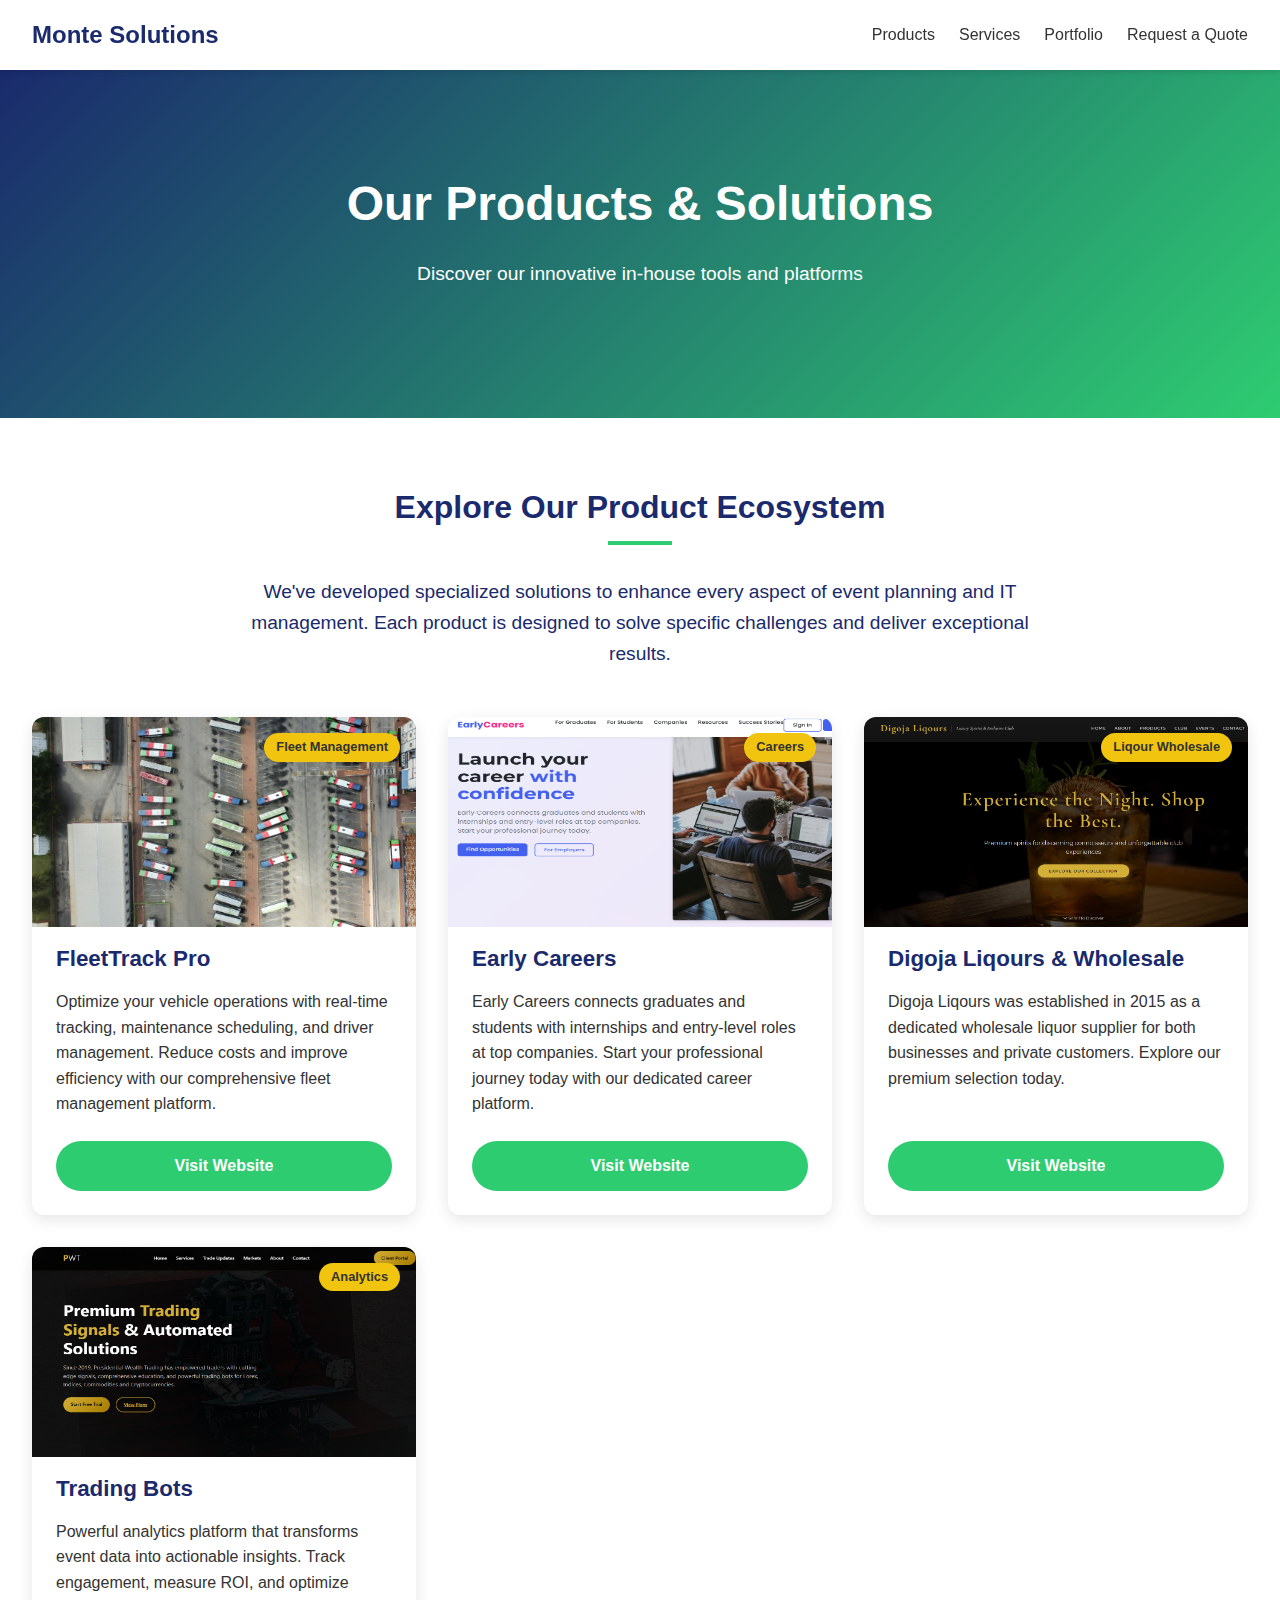
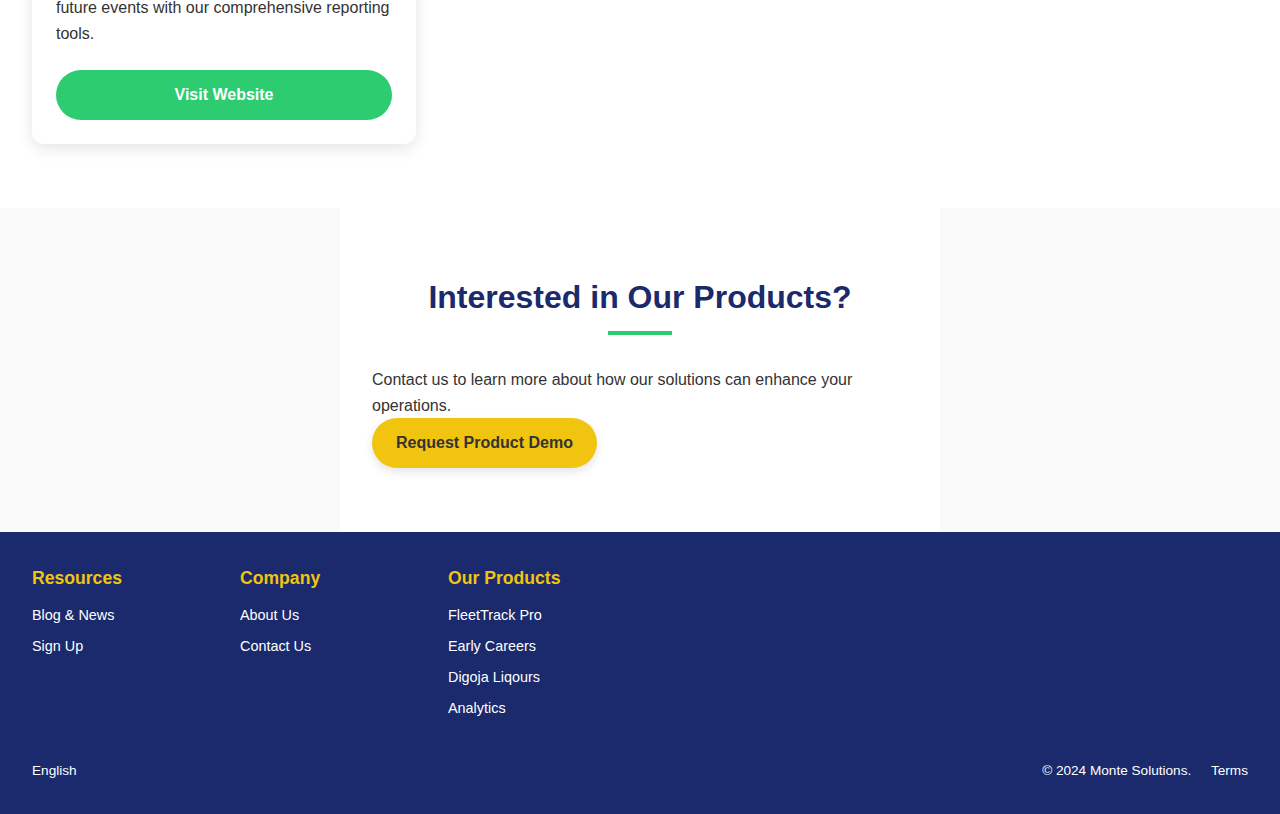
<file: products.html>
<!DOCTYPE html>
<html lang="en">
<head>
    <meta charset="UTF-8">
    <meta name="viewport" content="width=device-width, initial-scale=1.0">
    <meta http-equiv="X-Content-Type-Options" content="nosniff">
    <meta name="google-site-verification" content="n7t90MHZjDLnvfbsBDApIJzbkx4CTmpNUNzp1Qi_i9E" />
    
    <meta http-equiv="Content-Security-Policy" content="default-src 'self'; script-src 'self'; style-src 'self' fonts.googleapis.com; font-src fonts.gstatic.com;">

    <title>Monte Solutions | Our Products</title>
    <meta name="description" content="Explore our range of in-house products and solutions designed to enhance your event planning and IT experience.">

    <link rel="stylesheet" href="css/style.css">
    <link rel="stylesheet" href="css/product.css">

    <meta http-equiv="Content-Security-Policy" content="
    style-src 'self' https://fonts.googleapis.com;
    style-src-elem 'self' https://fonts.googleapis.com;
    font-src 'self' https://fonts.gstatic.com;">
    
    <link rel="canonical" href="https://www.montesolutions.co.za/products.html">

    <!-- Favicon & Fonts -->
    <link rel="icon" type="image/png" href="favicon.png"/>
    <link rel="icon" href="favicon.png"/>

    <link rel="preconnect" href="https://fonts.googleapis.com">
    <link href="https://fonts.googleapis.com/css2?family=Poppins:wght@300;400;600;700&display=swap" rel="stylesheet">

    <!-- Open Graph Tags -->
    <meta property="og:title" content="Monte Solutions | Our Products">
    <meta property="og:description" content="Discover our innovative in-house products and solutions.">
    <meta property="og:image" content="https://www.montesolutions.co.za/images/products-og.jpg">
    <meta property="og:url" content="https://www.montesolutions.co.za/products.html">
    <meta property="og:type" content="website">

    <!-- Twitter Cards -->
    <meta name="twitter:card" content="summary_large_image">
    <meta name="twitter:title" content="Monte Solutions | Our Products">
    <meta name="twitter:description" content="Explore our range of event planning and IT solutions.">
    <meta name="twitter:image" content="https://www.montesolutions.co.za/images/products-og.jpg">
    
</head>
<body>
    <header>
        <a href="index.html">
            <div class="logo">Monte Solutions</div>
        </a>

        <div class="burger" id="burger">
            <span></span>
            <span></span>
            <span></span>
        </div>

        <nav id="nav-menu">
            <ul>
                <li><a href="products.html" class="active">Products</a></li>
                <li><a href="services.html">Services</a></li>
                <li><a href="portfolio.html">Portfolio</a></li>
                <li><a href="quote.html">Request a Quote</a></li>
            </ul>
        </nav>
    </header>
    
    <section class="hero" style="background: linear-gradient(135deg, var(--color-navy) 0%, #2a5298 100%);">
        <h1>Our Products & Solutions</h1>
        <p>Discover our innovative in-house tools and platforms</p>
    </section>

    <section class="products">
        <div class="products-intro">
            <h2>Explore Our Product Ecosystem</h2>
            <p class="section-subtitle">We've developed specialized solutions to enhance every aspect of event planning and IT management. Each product is designed to solve specific challenges and deliver exceptional results.</p>
        </div>
        
        <div class="products-container">
            <!-- Fleet Management System -->
            <div class="product-card">
                <div class="product-image" style="background: linear-gradient(rgba(0,0,0,0.3), rgba(0,0,0,0.3)), 
                url('images/products/fleetManagement.jpg');">
                <img src="images/products/fleetManagement.jpg" width="440" height="210">
                    <span class="product-tag">Fleet Management</span>
                </div>
                <div class="product-content">
                    <h3>FleetTrack Pro</h3>
                    <p>Optimize your vehicle operations with real-time tracking, maintenance scheduling, and driver management. Reduce costs and improve efficiency with our comprehensive fleet management platform.</p>
                    <a href="#" class="product-link" target="_blank">Visit Website</a>
                </div>
            </div>
            
            <!-- Early Careers -->
            <div class="product-card">
                <div class="product-image" style="background: linear-gradient(rgba(0,0,0,0.3), rgba(0,0,0,0.3)), 
                url('images/products/earlyCareers.png');">
                <img src="images/products/earlyCareers.png" width="440" height="210">
                    <span class="product-tag">Careers</span>
                </div>
                <div class="product-content">
                    <h3>Early Careers</h3>
                    <p>Early Careers connects graduates and students with internships and entry-level roles at top companies. Start your professional journey today with our dedicated career platform.</p>
                    <a href="https://earlycareers.netlify.app/" class="product-link" target="_blank">Visit Website</a>
                </div>
            </div>
            
            <!-- Digoja Liqours -->
            <div class="product-card">
                <div class="product-image" style="background: linear-gradient(rgba(0,0,0,0.3), rgba(0,0,0,0.3)), 
                url('images/products/digojaLiqours.png');">
                <img src="images/products/digojaLiqours.png" width="440" height="210">
                    <span class="product-tag">Liqour Wholesale</span>
                </div>
                <div class="product-content">
                    <h3>Digoja Liqours & Wholesale</h3>
                    <p>Digoja Liqours was established in 2015 as a dedicated wholesale liquor supplier for both businesses and private customers. Explore our premium selection today.</p>
                    <a href="https://digojaliqours.netlify.app/" class="product-link" target="_blank">Visit Website</a>
                </div>
            </div>
            
            <!-- EventInsights -->
            <div class="product-card">
                <div class="product-image" style="background: linear-gradient(rgba(0,0,0,0.3), rgba(0,0,0,0.3)), 
                url('');">
                <img src="images/products/insights.png" loading="lazy" alt="Event 1" width="440px" height="210">
                    <span class="product-tag">Analytics</span>
                </div>
                <div class="product-content">
                    <h3>Trading Bots</h3>
                    <p>Powerful analytics platform that transforms event data into actionable insights. Track engagement, measure ROI, and optimize future events with our comprehensive reporting tools.</p>
                    <a href="https://presidentialwealthtrading.netlify.app/" class="product-link" target="_blank">Visit Website</a>
                </div>
            </div>
        </div>
    </section>

    <section class="contact">
        <h2>Interested in Our Products?</h2>
        <p>Contact us to learn more about how our solutions can enhance your operations.</p>
        <a href="quote.html" class="cta-button">Request Product Demo</a>
    </section>

    <footer>
        <div class="footer-grid">
            <div class="footer-column">
                <h3>Resources</h3>
                <ul>
                    <li><a href="news.html">Blog & News</a></li>
                    <li><a href="signup.html">Sign Up</a></li>
                </ul>
            </div>
            <div class="footer-column">
                <h3>Company</h3>
                <ul>
                    <li><a href="about.html">About Us</a></li>
                    <li><a href="contact.html">Contact Us</a></li>
                </ul>
            </div>
            <div class="footer-column">
                <h3>Our Products</h3>
                <ul>
                    <li><a href="#">FleetTrack Pro</a></li>
                    <li><a href="https://earlycareers.netlify.app/">Early Careers</a></li>
                    <li><a href="https://digojaliqours.netlify.app/">Digoja Liqours</a></li>
                    <li><a href="https://presidentialwealthtrading.netlify.app/">Analytics</a></li>
                </ul>
            </div>
        </div>

        <div class="bottom-footer">
            <div class="language">English</div>
            <div class="copyright">
                © 2024 Monte Solutions.
                <span class="legal-links">
                    <li><a href="terms.html">Terms</a></li>
                </span>
            </div>
        </div>
    </footer>

    <script src="js/product.js"></script>
</body>
</html>
</file>
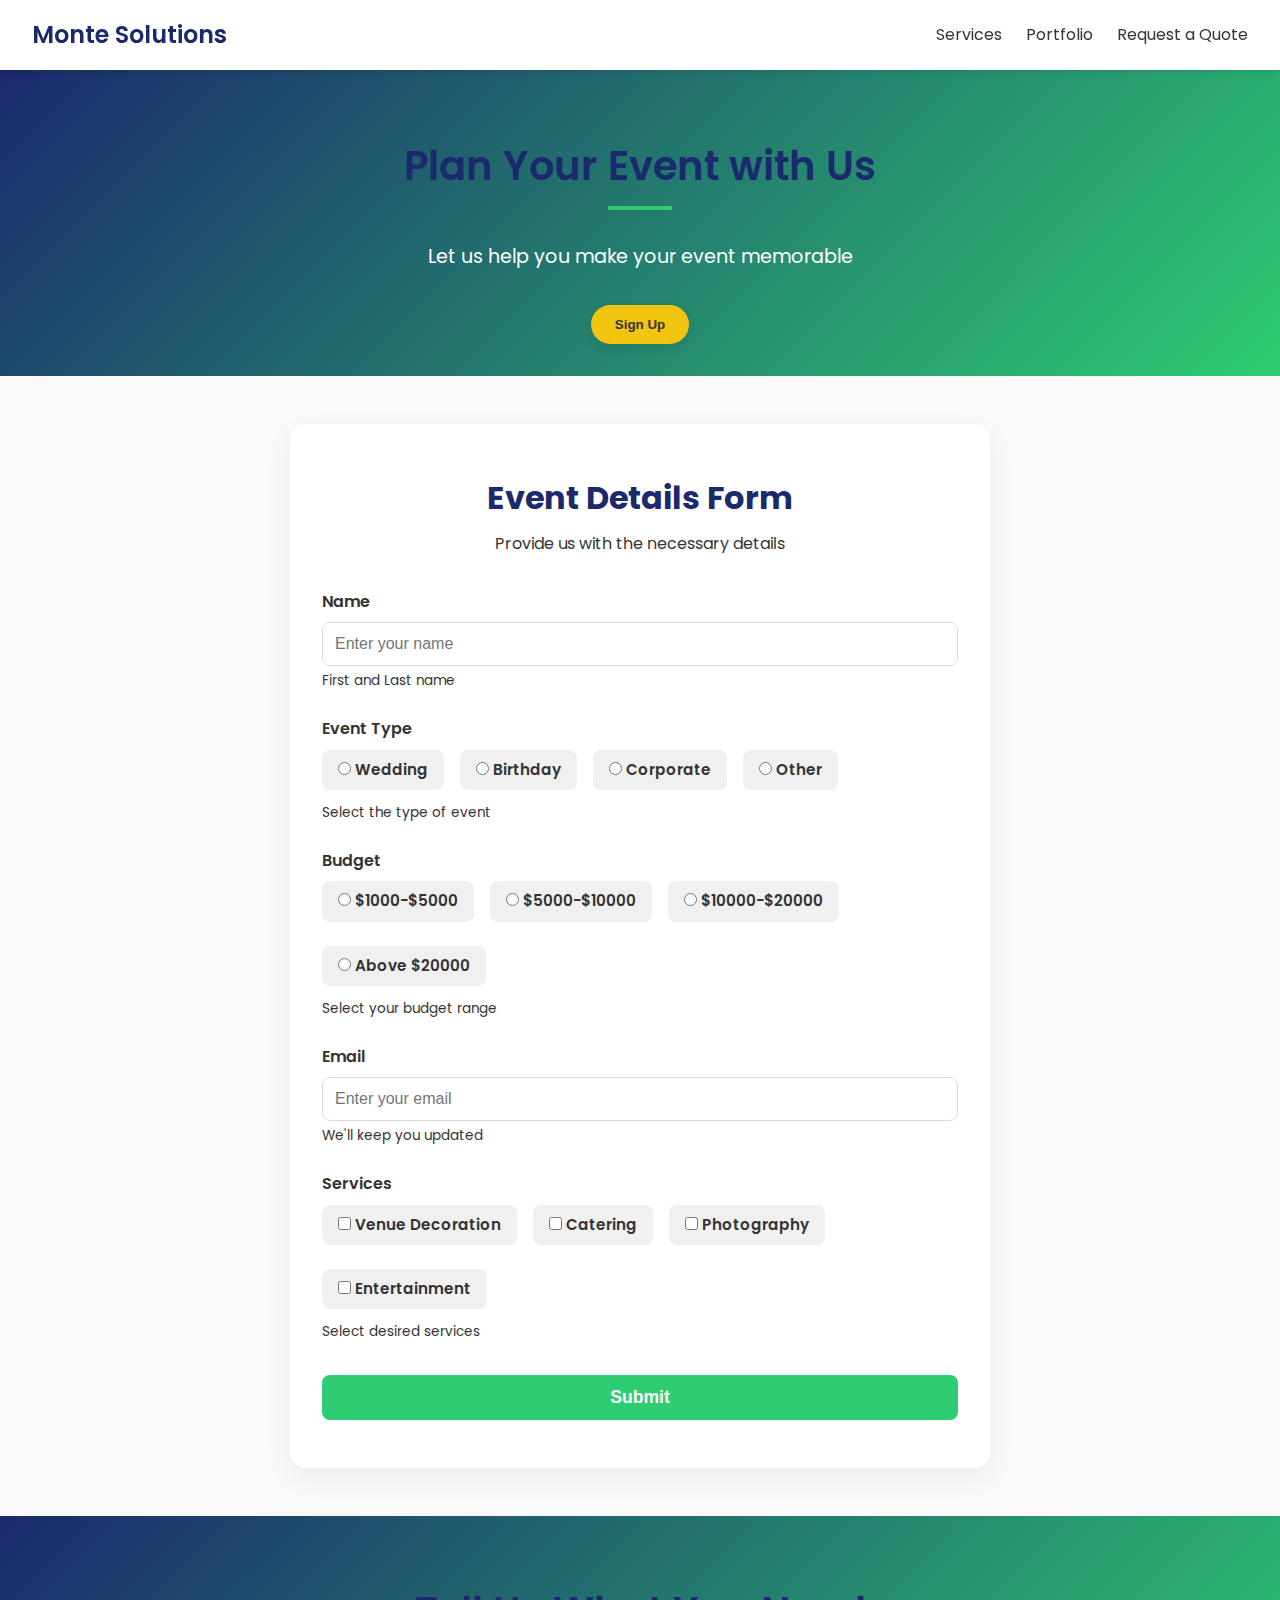
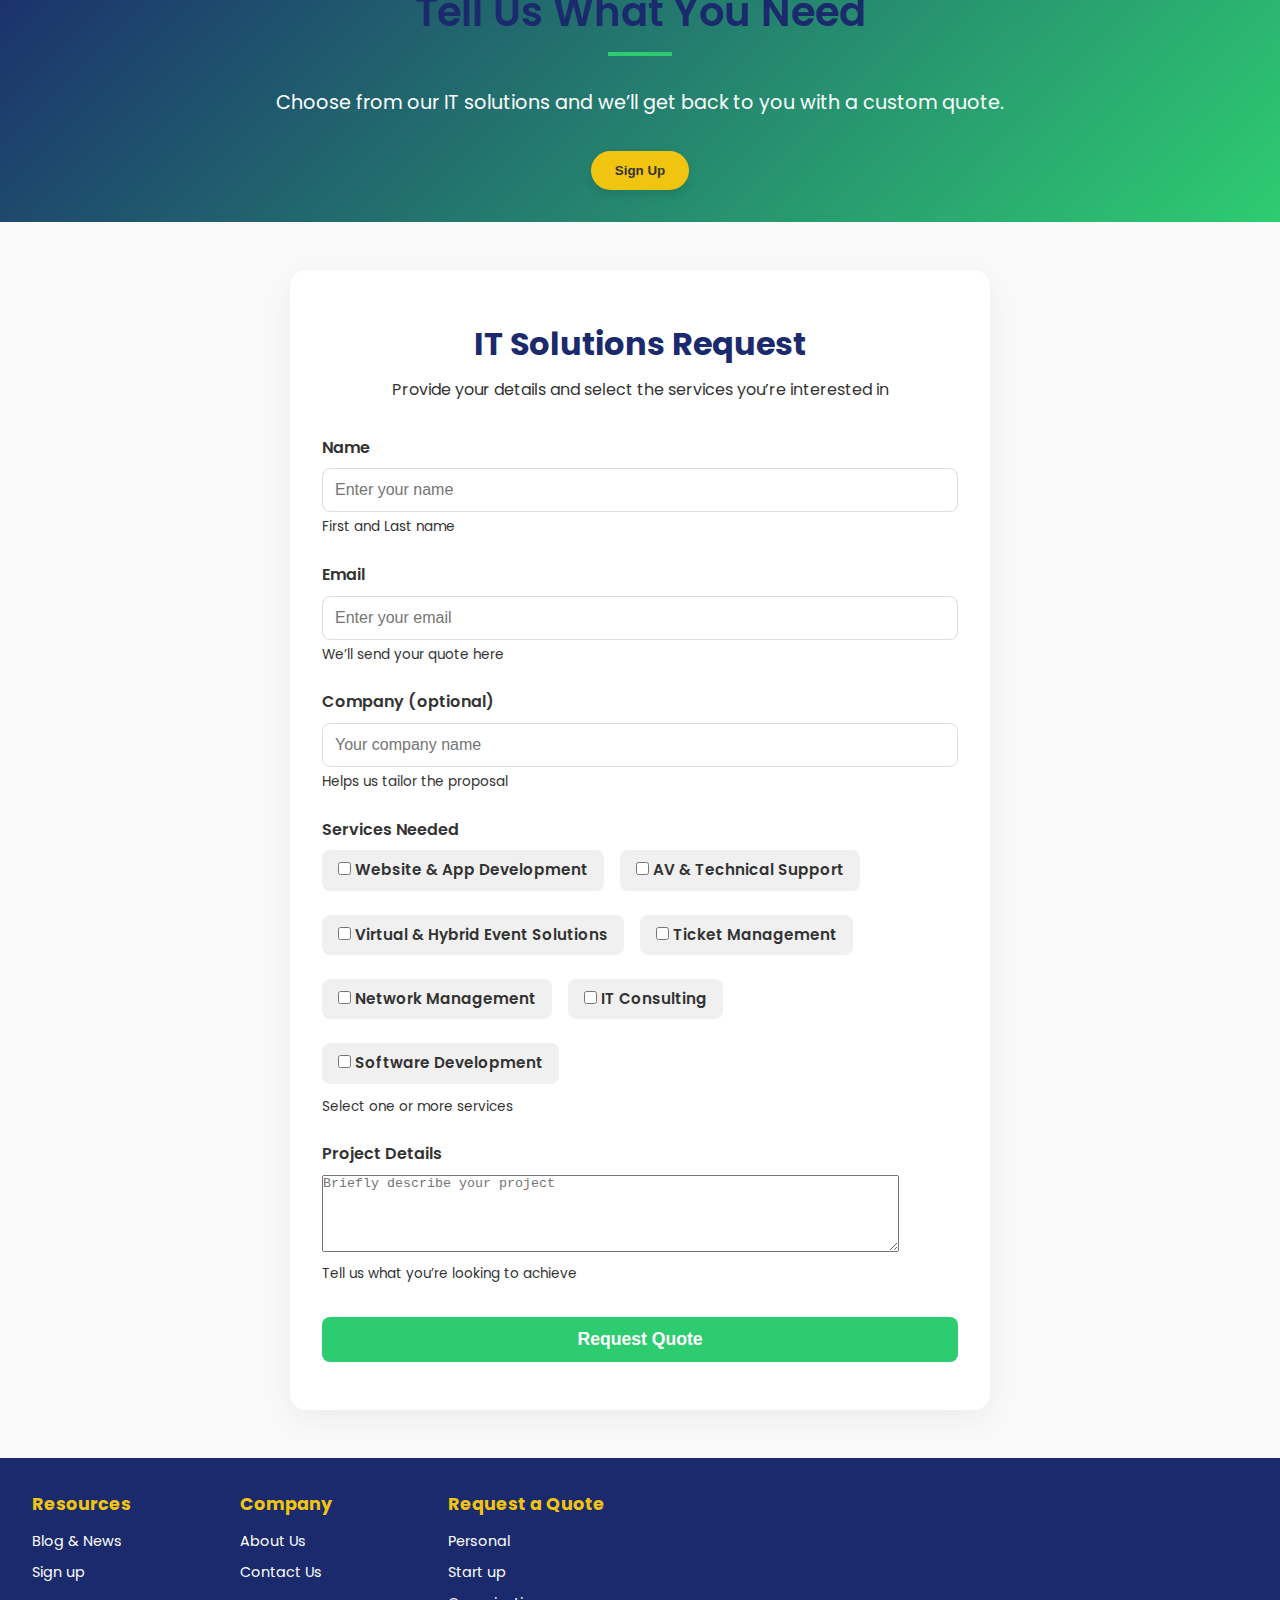
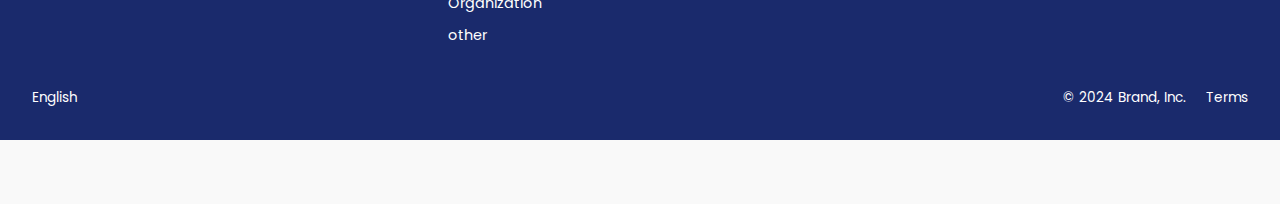
<file: quote.html>
<!DOCTYPE html>
<html lang="en">
<head>
    <meta charset="UTF-8">
    <meta name="viewport" content="width=device-width, initial-scale=1.0">
    <title>Request a Quote | Monte Solutions</title>
    <link rel="stylesheet" href="css/quote.css">
    <link rel="stylesheet" href="css/style.css">
    <link rel="icon" type="image/png" href="favicon.png"/>
    <link href="https://fonts.googleapis.com/css2?family=Poppins:wght@300;400;600&display=swap" rel="stylesheet">
</head>
<body>
    <header>
        <a href="index.html">
            <div class="logo">Monte Solutions</div>
        </a>

        <div class="burger" id="burger">
            <span></span>
            <span></span>
            <span></span>
        </div>

        <nav id="nav-menu">
            <ul>
                <li><a href="services.html">Services</a></li>
                <li><a href="portfolio.html">Portfolio</a></li>
                <li><a href="quote.html">Request a Quote</a></li>
            </ul>
        </nav>
    </header>
    
    <main>
        <section class="hero-section">
            <h2>Plan Your Event with Us</h2>
            <p>Let us help you make your event memorable</p>
            <div class="cta-buttons">
                <a href="signup.html" ><button class="cta-button">Sign Up</button></a>
            </div>
        </section>

        <form class="event-form">
            <h3>Event Details Form</h3>
            <p>Provide us with the necessary details</p>

            <div class="form-group">
                <label>Name</label>
                <input type="text" placeholder="Enter your name">
                <small>First and Last name</small>
            </div>

            <div class="form-group">
                <label>Event Type</label>
                <div class="radio-group">
                    <label class="radio-option">
                        <input type="radio" name="event-type" value="wedding"> Wedding
                    </label>
                    <label class="radio-option">
                        <input type="radio" name="event-type" value="birthday"> Birthday
                    </label>
                    <label class="radio-option">
                        <input type="radio" name="event-type" value="corporate"> Corporate
                    </label>
                    <label class="radio-option">
                        <input type="radio" name="event-type" value="other"> Other
                    </label>
                </div>
                <small>Select the type of event</small>
            </div>

            <div class="form-group">
                <label>Budget</label>
                <div class="radio-group">
                    <label class="radio-option">
                        <input type="radio" name="budget" value="1000-5000"> $1000-$5000
                    </label>
                    <label class="radio-option">
                        <input type="radio" name="budget" value="5000-10000"> $5000-$10000
                    </label>
                    <label class="radio-option">
                        <input type="radio" name="budget" value="10000-20000"> $10000-$20000
                    </label>
                    <label class="radio-option">
                        <input type="radio" name="budget" value="20000+"> Above $20000
                    </label>
                </div>
                <small>Select your budget range</small>
            </div>

            <div class="form-group">
                <label>Email</label>
                <input type="email" placeholder="Enter your email">
                <small>We'll keep you updated</small>
            </div>

            <div class="form-group">
                <label>Services</label>
                <div class="checkbox-group">
                    <label class="checkbox-option">
                        <input type="checkbox" value="venue"> Venue Decoration
                    </label>
                    <label class="checkbox-option">
                        <input type="checkbox" value="catering"> Catering
                    </label>
                    <label class="checkbox-option">
                        <input type="checkbox" value="photography"> Photography
                    </label>
                    <label class="checkbox-option">
                        <input type="checkbox" value="entertainment"> Entertainment
                    </label>
                </div>
                <small>Select desired services</small>
            </div>

            <button type="submit" class="submit-btn">Submit</button>
        </form>

        <section class="hero-section">
            <h2>Tell Us What You Need</h2>
            <p>Choose from our IT solutions and we’ll get back to you with a custom quote.</p>
            <div class="cta-buttons">
              <a href="signup.html"><button class="cta-button">Sign Up</button></a>
            </div>
          </section>
        
          <form class="event-form">
            <h3>IT Solutions Request</h3>
            <p>Provide your details and select the services you’re interested in</p>
        
            <div class="form-group">
              <label>Name</label>
              <input type="text" placeholder="Enter your name" required>
              <small>First and Last name</small>
            </div>
        
            <div class="form-group">
              <label>Email</label>
              <input type="email" placeholder="Enter your email" required>
              <small>We’ll send your quote here</small>
            </div>
        
            <div class="form-group">
              <label>Company (optional)</label>
              <input type="text" placeholder="Your company name">
              <small>Helps us tailor the proposal</small>
            </div>
        
            <div class="form-group">
              <label>Services Needed</label>
              <div class="checkbox-group">
                <label class="checkbox-option">
                  <input type="checkbox" name="service" value="website-app"> Website &amp; App Development
                </label>
                <label class="checkbox-option">
                  <input type="checkbox" name="service" value="av-support"> AV &amp; Technical Support
                </label>
                <label class="checkbox-option">
                  <input type="checkbox" name="service" value="virtual-hybrid"> Virtual &amp; Hybrid Event Solutions
                </label>
                <label class="checkbox-option">
                  <input type="checkbox" name="service" value="ticket-management"> Ticket Management
                </label>
                <label class="checkbox-option">
                  <input type="checkbox" name="service" value="network-management"> Network Management
                </label>
                <label class="checkbox-option">
                  <input type="checkbox" name="service" value="it-consulting"> IT Consulting
                </label>
                <label class="checkbox-option">
                  <input type="checkbox" name="service" value="software-dev"> Software Development
                </label>
              </div>
              <small>Select one or more services</small>
            </div>
        
            <div class="form-group">
              <label>Project Details</label>
              <textarea rows="5" cols="70" placeholder="Briefly describe your project"></textarea>
              <small>Tell us what you’re looking to achieve</small>
            </div>
        
            <button type="submit" class="submit-btn">Request Quote</button>
          </form>
    </main>

    <footer>
        <div class="footer-grid">
            <div class="footer-column">
                <h3>Resources</h3>
                <ul>
                    <li><a href="news.html">Blog & News</a></li>
                    <li><a href="signup.html">Sign up</a></li>
                </ul>
            </div>
            <div class="footer-column">
                <h3>Company</h3>
                <ul>
                    <li><a href="about.html">About Us</a></li>
                    <li><a href="contact.html">Contact Us</a></li>
                </ul>
            </div>
            <div class="footer-column">
                <h3>Request a Quote</h3>
                <ul>
                    <li><a href="quote.html">Personal</a></li>
                    <li><a href="quote.html">Start up</a></li>
                    <li><a href="quote.html">Organization</a></li>
                    <li><a href="quote.html">other</a></li>
                </ul>
            </div>
        </div>

        <div class="bottom-footer">
            <div class="language">English</div>
            <div class="copyright">
                © 2024 Brand, Inc. 
                <span class="legal-links">
                    <li><a href="terms.html">Terms</a></li>
                </span>
            </div>
        </div>
    </footer>

    <script src="js/main.js"></script>
</body>
</html>
</file>
<file: css/style.css>
/* Base Styles */
@import url('https://fonts.googleapis.com/css2?family=Poppins:wght@300;400;600&display=swap');

:root {
  --color-navy: #1a2a6c;
  --color-emerald: #2ecc71;
  --color-gold: #f1c40f;
  --color-light: #f9f9f9;
  --color-dark: #333;
  --font-primary: 'Poppins', sans-serif;
}

* {
  margin: 0;
  padding: 0;
  box-sizing: border-box;
}

body {
  font-family: var(--font-primary);
  line-height: 1.6;
  font-size: 16px;
  color: var(--color-dark);
  background-color: var(--color-light);
}

a {
  text-decoration: none;
  color: inherit;
}

ul {
  list-style: none;
}

/* Header */
header {
  display: flex;
  justify-content: space-between;
  align-items: center;
  padding: 1rem 2rem;
  background-color: #fff;
  box-shadow: 0 2px 5px rgba(0,0,0,0.1);
  position: sticky;
  top: 0;
  z-index: 100;
}

.logo {
  font-size: 1.5rem;
  font-weight: 600;
  color: var(--color-navy);
}

nav ul {
  display: flex;
  gap: 1.5rem;
}

nav a {
  font-weight: 400;
  color: var(--color-dark);
  transition: color 0.3s;
}

nav a:hover {
  color: var(--color-emerald);
}

/* Hero Section */
.hero {
  display: flex;
  flex-direction: column;
  justify-content: center;
  align-items: center;
  text-align: center;
  padding: 6rem 2rem;
  background: linear-gradient(135deg, var(--color-navy) 0%, var(--color-emerald) 100%);
  color: #fff;
}

.hero h1 {
  font-size: 3rem;
  font-weight: 600;
  margin-bottom: 1rem;
}

.hero p {
  font-size: 1.2rem;
  margin-bottom: 2rem;
}

.cta-button {
  display: inline-block;
  padding: 0.75rem 1.5rem;
  background-color: var(--color-gold);
  color: var(--color-dark);
  font-weight: 600;
  border-radius: 2rem;
  box-shadow: 0 4px 10px rgba(0,0,0,0.1);
  transition: background-color 0.3s, transform 0.3s;
}

.cta-button:hover {
  background-color: #d4ac0d;
  transform: translateY(-2px);
}

/* Section Headings */
section h2 {
  font-size: 2rem;
  font-weight: 600;
  text-align: center;
  margin-bottom: 1rem;
  position: relative;
  color: var(--color-navy);
}

section h2::after {
  content: '';
  width: 4rem;
  height: 4px;
  background-color: var(--color-emerald);
  display: block;
  margin: 0.5rem auto 2rem;
}

/* About Section */
.about {
  padding: 4rem 2rem;
  background-color: #fff;
  color: var(--color-dark);
  max-width: 800px;
  margin: 0 auto;
  text-align: center;
}

/* Services */
.services {
  padding: 4rem 2rem;
}

.service-list {
  display: flex;
  flex-wrap: wrap;
  gap: 2rem;
  justify-content: center;
}

.service-item {
  background-color: #fff;
  border: 1px solid #e0e0e0;
  padding: 2rem;
  border-radius: 1rem;
  width: 280px;
  text-align: center;
  transition: transform 0.3s, box-shadow 0.3s;
}

.service-item:hover {
  transform: translateY(-5px);
  box-shadow: 0 8px 20px rgba(0,0,0,0.1);
}

.service-item h3 {
  font-size: 1.5rem;
  margin-bottom: 0.75rem;
  color: var(--color-navy);
}

/* Portfolio */
.portfolio {
  padding: 4rem 2rem;
  background-color: var(--color-light);
}

.portfolio-gallery {
  display: grid;
  grid-template-columns: repeat(auto-fill, minmax(250px, 1fr));
  gap: 1.5rem;
}

.portfolio-item {
  background-color: #ddd;
  height: 200px;
  border-radius: 0.75rem;
  overflow: hidden;
  position: relative;
}

/* Contact */
.contact {
  padding: 4rem 2rem;
  background-color: #fff;
  max-width: 600px;
  margin: 0 auto;
}

.contact form {
  display: flex;
  flex-direction: column;
  gap: 1rem;
}

.contact input,
.contact textarea {
  padding: 0.75rem 1rem;
  border: 1px solid #ccc;
  border-radius: 0.5rem;
  font-family: var(--font-primary);
  font-size: 1rem;
}

.contact button {
  padding: 0.75rem 1.5rem;
  background-color: var(--color-emerald);
  color: #fff;
  font-weight: 600;
  border: none;
  border-radius: 2rem;
  cursor: pointer;
  transition: background-color 0.3s;
}

.contact button:hover {
  background-color: #28a745;
}

/* Footer */
footer {
  background-color: var(--color-navy);
  color: #fff;
  padding: 2rem;
}

.footer-grid {
  display: grid;
  grid-template-columns: repeat(auto-fill, minmax(150px, 1fr));
  gap: 2rem;
  margin-bottom: 2rem;
}

.footer-column h3 {
  font-size: 1.1rem;
  margin-bottom: 0.75rem;
  color: var(--color-gold);
}

.footer-column ul li a {
  color: #fff;
  font-size: 0.9rem;
  display: block;
  margin-bottom: 0.5rem;
  transition: color 0.3s;
}

.footer-column ul li a:hover {
  color: var(--color-emerald);
}

.bottom-footer {
  display: flex;
  justify-content: space-between;
  align-items: center;
  font-size: 0.85rem;
}

.bottom-footer .legal-links li {
  display: inline;
  margin-left: 1rem;
}

.bottom-footer .legal-links li a {
  color: #fff;
  transition: color 0.3s;
}

.bottom-footer .legal-links li a:hover {
  color: var(--color-emerald);
}

/* Responsive */
@media (max-width: 768px) {
  .service-list {
    flex-direction: column;
    align-items: center;
  }

  .footer-grid {
    grid-template-columns: 1fr;
    text-align: center;
  }

  .bottom-footer {
    flex-direction: column;
    gap: 1rem;
  }
}
</file>
<file: css/product.css>
/* Products Section Styling */
.products {
    padding: 4rem 2rem;
    background-color: #fff;
}

.products-intro {
    text-align: center;
    max-width: 800px;
    margin: 0 auto 3rem;
}

.products-container {
    display: grid;
    grid-template-columns: repeat(auto-fill, minmax(300px, 1fr));
    gap: 2rem;
    margin-top: 2rem;
}

.product-card {
    background-color: #fff;
    border-radius: 0.75rem;
    overflow: hidden;
    box-shadow: 0 5px 15px rgba(0, 0, 0, 0.1);
    transition: transform 0.3s ease, box-shadow 0.3s ease;
    display: flex;
    flex-direction: column;
    height: 100%;
}

.product-card:hover {
    transform: translateY(-10px);
    box-shadow: 0 15px 30px rgba(0, 0, 0, 0.15);
}

.product-image {
    height: 200px;
    background-color: #f0f0f0;
    background-size: cover;
    background-position: center;
    position: relative;
}

.product-content {
    padding: 1.5rem;
    flex-grow: 1;
    display: flex;
    flex-direction: column;
}

.product-content h3 {
    color: var(--color-navy);
    margin-bottom: 0.75rem;
    font-size: 1.4rem;
}

.product-content p {
    margin-bottom: 1.5rem;
    flex-grow: 1;
}

.product-link {
    display: inline-block;
    padding: 0.75rem 1.5rem;
    background-color: var(--color-emerald);
    color: white;
    font-weight: 600;
    border-radius: 2rem;
    text-align: center;
    transition: background-color 0.3s;
}

.product-link:hover {
    background-color: #28a745;
}

.product-tag {
    position: absolute;
    top: 1rem;
    right: 1rem;
    background-color: var(--color-gold);
    color: var(--color-dark);
    padding: 0.25rem 0.75rem;
    border-radius: 1rem;
    font-size: 0.8rem;
    font-weight: 600;
}

.section-subtitle {
    text-align: center;
    color: var(--color-navy);
    margin-bottom: 3rem;
    font-size: 1.2rem;
    max-width: 800px;
    margin-left: auto;
    margin-right: auto;
}

/* Responsive adjustments */
@media (max-width: 768px) {
    .products-container {
        grid-template-columns: 1fr;
    }

    .product-image {
        height: 180px;
    }
}
</file>
<file: css/quote.css>
/* quote.css */
@import url('https://fonts.googleapis.com/css2?family=Poppins:wght@300;400;600&display=swap');

:root {
  --color-navy: #1a2a6c;
  --color-emerald: #2ecc71;
  --color-gold: #f1c40f;
  --color-light: #f9f9f9;
  --color-dark: #333;
  --font-primary: 'Poppins', sans-serif;
}

body {
  font-family: var(--font-primary);
  background-color: var(--color-light);
  color: var(--color-dark);
  line-height: 1.6;
  padding-bottom: 4rem;
}

.hero-section {
  background: linear-gradient(135deg, var(--color-navy), var(--color-emerald));
  color: #fff;
  text-align: center;
  padding: 4rem 2rem 2rem;
}

.hero-section h2 {
  font-size: 2.5rem;
  margin-bottom: 0.5rem;
}

.hero-section p {
  font-size: 1.2rem;
  margin-bottom: 2rem;
}

.cta-buttons {
  display: flex;
  gap: 1rem;
  justify-content: center;
  flex-wrap: wrap;
}

.cta-button {
  background-color: var(--color-gold);
  color: #333;
  border: none;
  padding: 0.75rem 1.5rem;
  font-weight: 600;
  border-radius: 0.5rem;
  cursor: pointer;
  transition: background 0.3s;
}

.cta-button:hover {
  background-color: #d4ac0d;
}

.event-form {
  background: #fff;
  max-width: 700px;
  margin: 3rem auto;
  padding: 3rem 2rem;
  border-radius: 1rem;
  box-shadow: 0 10px 30px rgba(0, 0, 0, 0.05);
}

.event-form h3 {
  text-align: center;
  font-size: 2rem;
  color: var(--color-navy);
  margin-bottom: 0.5rem;
}

.event-form p {
  text-align: center;
  margin-bottom: 2rem;
  color: var(--color-dark);
}

.form-group {
  margin-bottom: 1.5rem;
}

.form-group label {
  display: block;
  margin-bottom: 0.5rem;
  font-weight: 600;
  color: var(--color-dark);
}

.form-group input[type="text"],
.form-group input[type="email"] {
  width: 100%;
  padding: 0.75rem;
  border: 1px solid #ddd;
  border-radius: 0.5rem;
  font-size: 1rem;
}

small {
  display: block;
  font-size: 0.85rem;
  color: var(--color-muted);
  margin-top: 0.25rem;
}

.radio-group,
.checkbox-group {
  display: flex;
  flex-wrap: wrap;
  gap: 1rem;
  margin-top: 0.5rem;
}

.radio-option,
.checkbox-option {
  display: flex;
  align-items: center;
  gap: 0.5rem;
  font-size: 0.95rem;
  background: #f0f0f0;
  padding: 0.5rem 1rem;
  border-radius: 0.5rem;
}

.submit-btn {
  display: block;
  width: 100%;
  background-color: var(--color-emerald);
  color: #fff;
  font-size: 1.1rem;
  font-weight: 600;
  padding: 0.75rem;
  border: none;
  border-radius: 0.5rem;
  cursor: pointer;
  margin-top: 2rem;
  transition: background 0.3s ease;
}

.submit-btn:hover {
  background-color: #27ae60;
}

footer {
    background-color: var(--color-navy);
    color: #fff;
    padding: 2rem;
  }
  
  .footer-grid {
    display: grid;
    grid-template-columns: repeat(auto-fit, minmax(150px, 1fr));
    gap: 2rem;
    margin-bottom: 2rem;
  }
  
  .footer-column h3 {
    color: var(--color-gold);
    margin-bottom: 0.75rem;
  }
  
  .footer-column ul li a {
    color: #fff;
    font-size: 0.9rem;
    transition: color 0.3s;
  }
  
  .footer-column ul li a:hover {
    color: var(--color-emerald);
  }
  
  .bottom-footer {
    display: flex;
    justify-content: space-between;
    align-items: center;
    font-size: 0.85rem;
  }
  
  .bottom-footer .legal-links li {
    display: inline;
    margin-left: 1rem;
  }
  
  .bottom-footer a:hover {
    color: var(--color-emerald);
  }
  
  /* Responsive */
  @media (max-width: 768px) {
    .values-grid, .footer-grid {
      grid-template-columns: 1fr;
    }
    .bottom-footer {
      flex-direction: column;
      gap: 1rem;
    }
  }
  
@media (max-width: 600px) {
  .cta-buttons {
    flex-direction: column;
  }

  .radio-group,
  .checkbox-group {
    flex-direction: column;
  }
}
</file>
